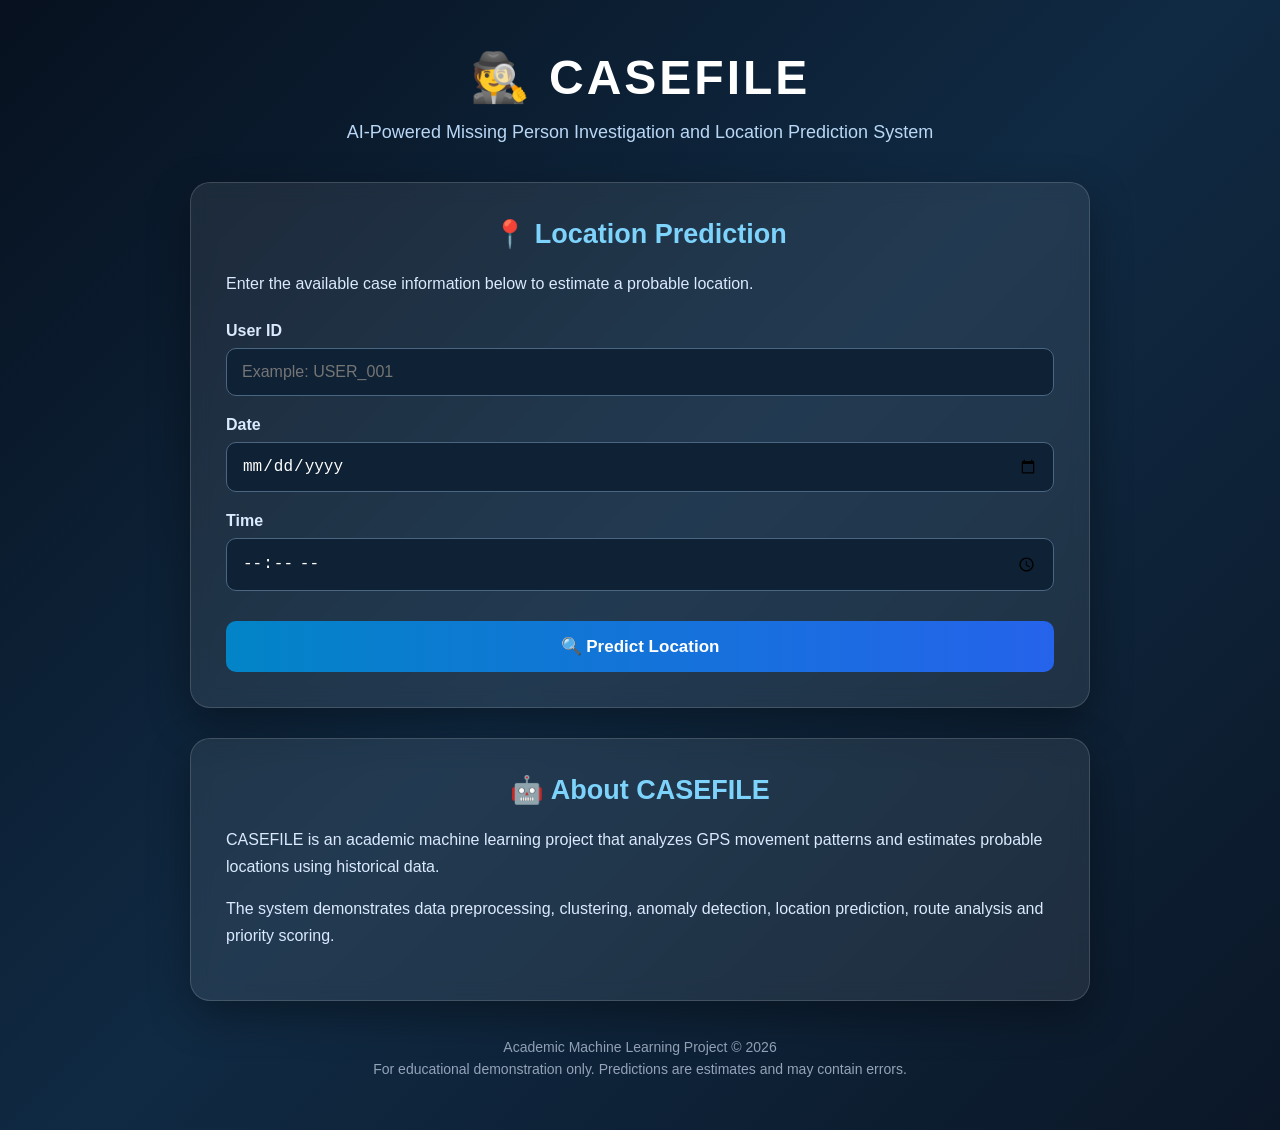
<file: index.html>
<!DOCTYPE html>
<html lang="en">

<head>
    <meta charset="UTF-8">
    <meta name="viewport" content="width=device-width, initial-scale=1.0">

    <title>CASEFILE - Location Prediction System</title>

    <!-- Connect CSS -->
    <link rel="stylesheet" href="style.css">
        
</head>

<body>

    <div class="container">

        <!-- Header -->
        <div class="header">
            <h1>🕵️ CASEFILE</h1>

            <p>
                AI-Powered Missing Person Investigation
                and Location Prediction System
            </p>
        </div>


        <!-- Prediction Card -->
        <div class="card">

            <h2>📍 Location Prediction</h2>

            <p>
                Enter the available case information below
                to estimate a probable location.
            </p>

            <form onsubmit="return showPrediction()">

                <!-- User ID -->
                <label for="user_id">
                    User ID
                </label>

                <input
                    type="text"
                    id="user_id"
                    name="user_id"
                    placeholder="Example: USER_001"
                    required
                >


                <!-- Date -->
                <label for="date">
                    Date
                </label>

                <input
                    type="date"
                    id="date"
                    name="date"
                    required
                >


                <!-- Time -->
                <label for="time">
                    Time
                </label>

                <input
                    type="time"
                    id="time"
                    name="time"
                    required
                >


                <!-- Submit -->
                <button type="submit">
                    🔍 Predict Location
                </button>

            </form>

        </div>


        <!-- Information Card -->
        <div class="card">

            <h2>🤖 About CASEFILE</h2>

            <p>
                CASEFILE is an academic machine learning
                project that analyzes GPS movement patterns
                and estimates probable locations using
                historical data.
            </p>

            <p>
                The system demonstrates data preprocessing,
                clustering, anomaly detection, location
                prediction, route analysis and priority
                scoring.
            </p>

        </div>


        <!-- Footer -->
        <footer>
            <p>
                Academic Machine Learning Project © 2026
            </p>

            <p>
                For educational demonstration only.
                Predictions are estimates and may contain errors.
            </p>
        </footer>

    </div>

    <script>
function showPrediction() {
    alert("Prediction feature is available in the Flask ML application. Please run the Flask application to generate the predicted location.");
    return false;
}
</script>
    
</body>

</html>
</file>
<file: style.css>
* {
    margin: 0;
    padding: 0;
    box-sizing: border-box;
}

body {
    font-family: Arial, Helvetica, sans-serif;
    background: linear-gradient(135deg, #07111f, #102a43, #0b1727);
    color: #ffffff;
    min-height: 100vh;
}

.container {
    width: 90%;
    max-width: 900px;
    margin: auto;
    padding: 50px 0;
}

.header {
    text-align: center;
    margin-bottom: 35px;
}

.header h1 {
    font-size: 48px;
    letter-spacing: 3px;
    margin-bottom: 12px;
}

.header p {
    color: #b9d7f5;
    font-size: 18px;
    line-height: 1.6;
}

.card {
    background: rgba(255, 255, 255, 0.08);
    border: 1px solid rgba(255, 255, 255, 0.15);
    border-radius: 20px;
    padding: 35px;
    margin-bottom: 30px;
    box-shadow: 0 15px 40px rgba(0, 0, 0, 0.35);
    backdrop-filter: blur(10px);
}

.card h2 {
    text-align: center;
    color: #7dd3fc;
    margin-bottom: 20px;
    font-size: 27px;
}

.card p {
    color: #dbeafe;
    line-height: 1.7;
    margin-bottom: 15px;
}

/* Result Box Styling - Forced High Contrast Dark Theme */
.result-box, .result-card-inner {
    background: #0f172a !important;
    border: 1px solid #334155 !important;
    border-radius: 14px !important;
    padding: 24px !important;
    margin: 20px 0 !important;
    box-shadow: 0 10px 25px rgba(0, 0, 0, 0.5) !important;
    color: #f8fafc !important;
}

.result-box h3 {
    color: #38bdf8 !important;
    font-size: 18px !important;
    margin-bottom: 15px !important;
    margin-top: 0 !important;
    border-bottom: 1px solid #334155 !important;
    padding-bottom: 10px !important;
}

.result-item, .result-row {
    display: flex !important;
    justify-content: space-between !important;
    align-items: center !important;
    padding: 14px 0 !important;
    border-bottom: 1px solid #1e293b !important;
}

.result-item:last-child, .result-row:last-child {
    border-bottom: none !important;
}

.result-item span, .result-label {
    color: #94a3b8 !important;
    font-size: 16px !important;
    font-weight: 600 !important;
}

.result-item strong, .result-value {
    color: #ffffff !important;
    font-size: 17px !important;
    font-weight: 700 !important;
}

.result-item strong, .result-value.highlight {
    color: #38bdf8 !important;
    font-size: 20px !important;
    font-family: 'Courier New', Courier, monospace !important;
}

.map-frame {
    width: 100% !important;
    height: 280px !important;
    border-radius: 12px !important;
    border: 1px solid #334155 !important;
    margin-top: 20px !important;
    box-shadow: 0 4px 15px rgba(0, 0, 0, 0.4) !important;
}

form {
    margin-top: 25px;
}

label {
    display: block;
    margin-top: 20px;
    margin-bottom: 8px;
    color: #dbeafe;
    font-size: 16px;
    font-weight: bold;
}

input {
    width: 100%;
    padding: 14px 15px;
    background: #0f2135;
    color: white;
    border: 1px solid #4b6680;
    border-radius: 10px;
    font-size: 16px;
}

button, .action-btn, a.back-button {
    width: 100%;
    margin-top: 30px;
    padding: 15px;
    border: none;
    border-radius: 10px;
    background: linear-gradient(90deg, #0284c7, #2563eb) !important;
    color: white !important;
    font-size: 17px;
    font-weight: bold;
    cursor: pointer;
    text-align: center;
    text-decoration: none;
    display: inline-block;
    transition: transform 0.2s ease, background 0.2s ease;
}

button:hover, .action-btn:hover {
    transform: translateY(-3px);
    background: linear-gradient(90deg, #0369a1, #1d4ed8) !important;
}

.back-link {
    display: block;
    text-align: center;
    margin-top: 20px;
    color: #94a3b8;
    text-decoration: none;
    font-weight: 600;
    font-size: 15px;
}

.back-link:hover {
    color: #38bdf8;
}

footer {
    text-align: center;
    margin-top: 35px;
    color: #94a3b8;
    font-size: 14px;
    line-height: 1.6;
}

@media (max-width: 600px) {
    .container {
        width: 92%;
        padding: 30px 0;
    }

    .header h1 {
        font-size: 32px;
    }

    .card {
        padding: 22px;
    }
}
</file>
